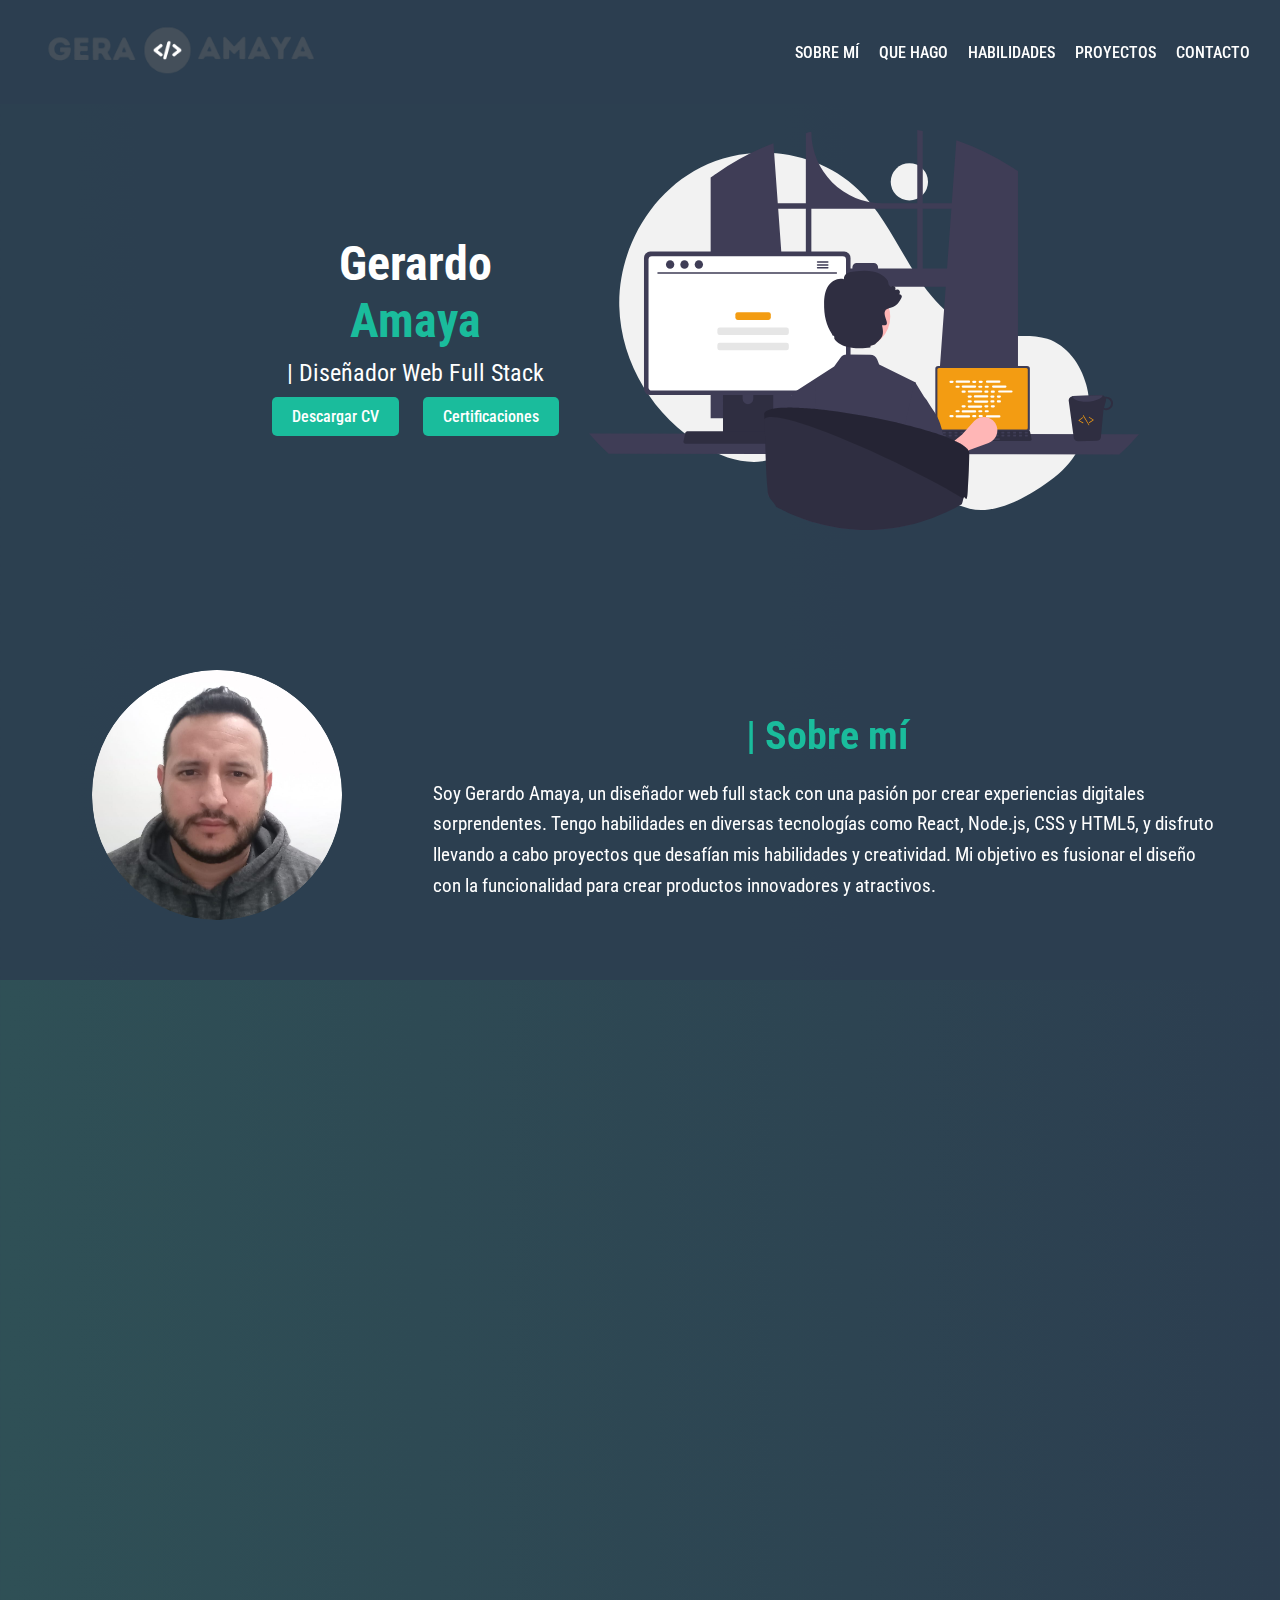
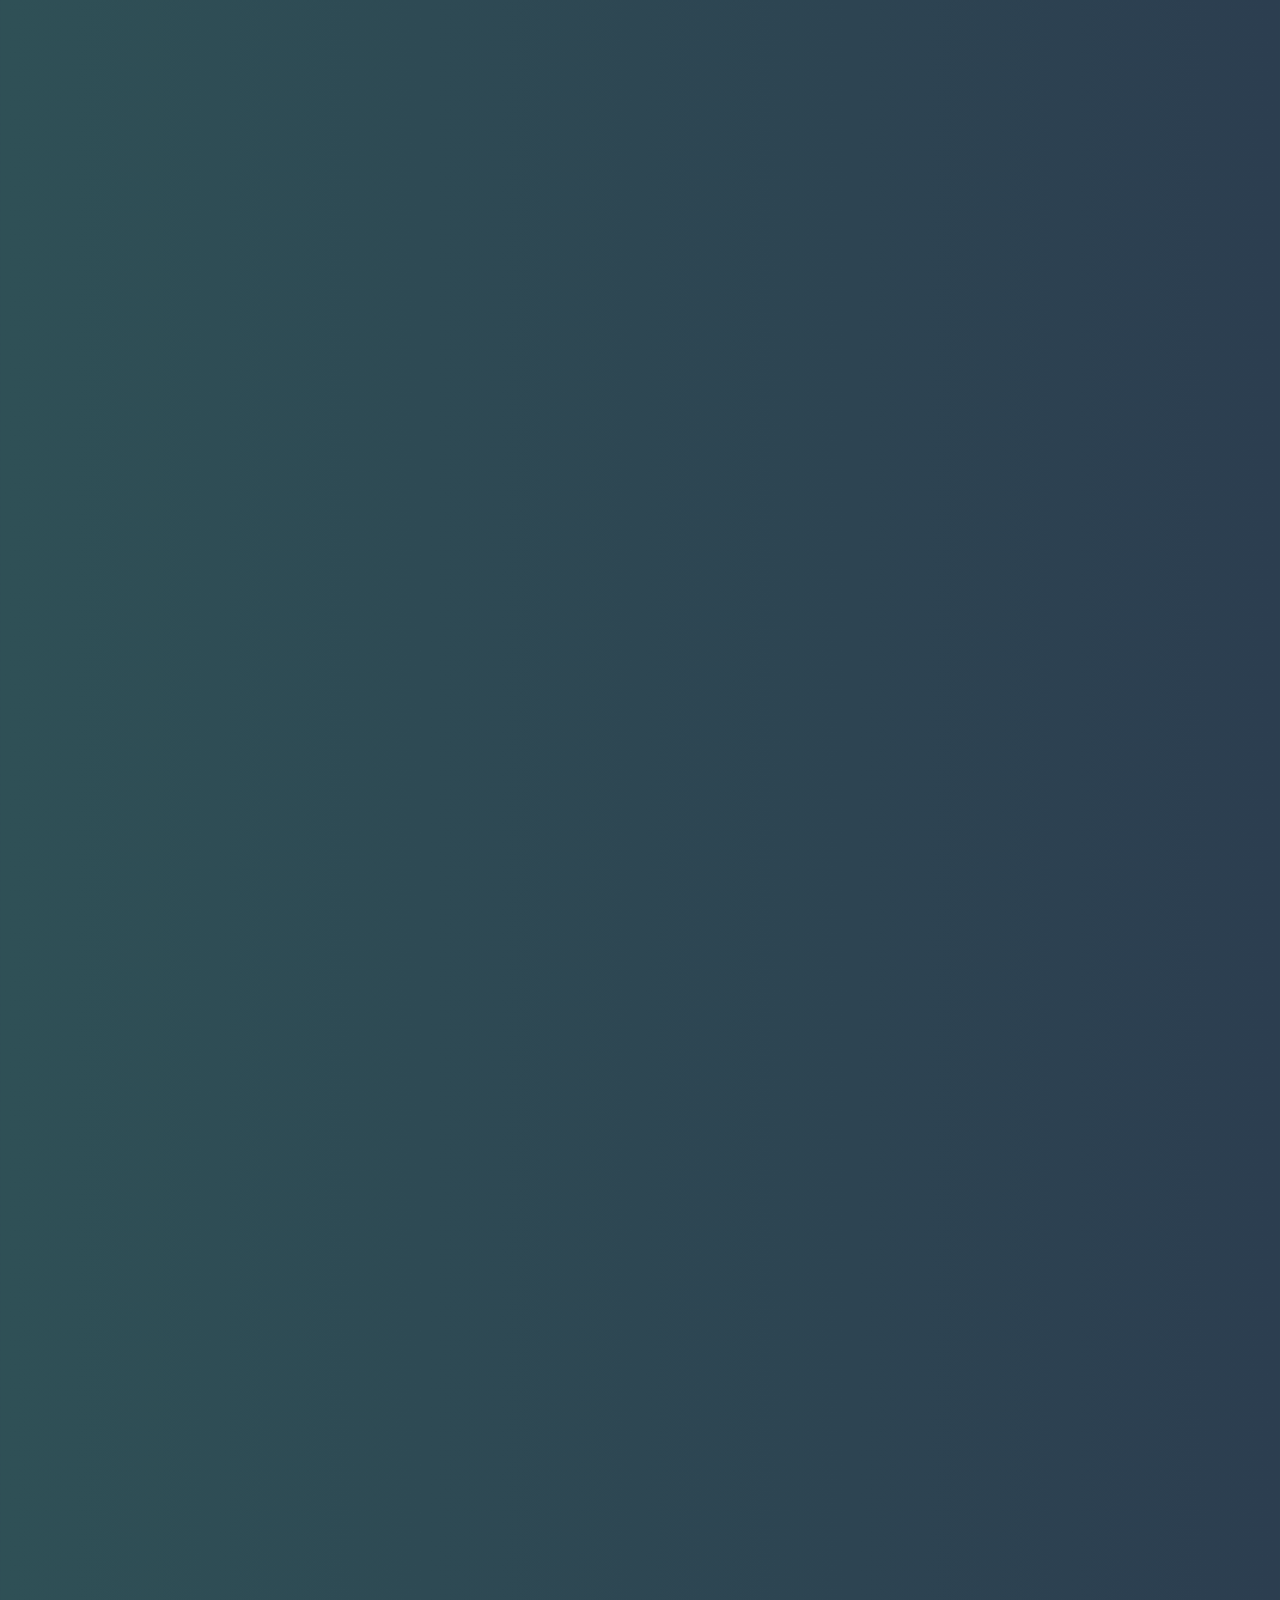
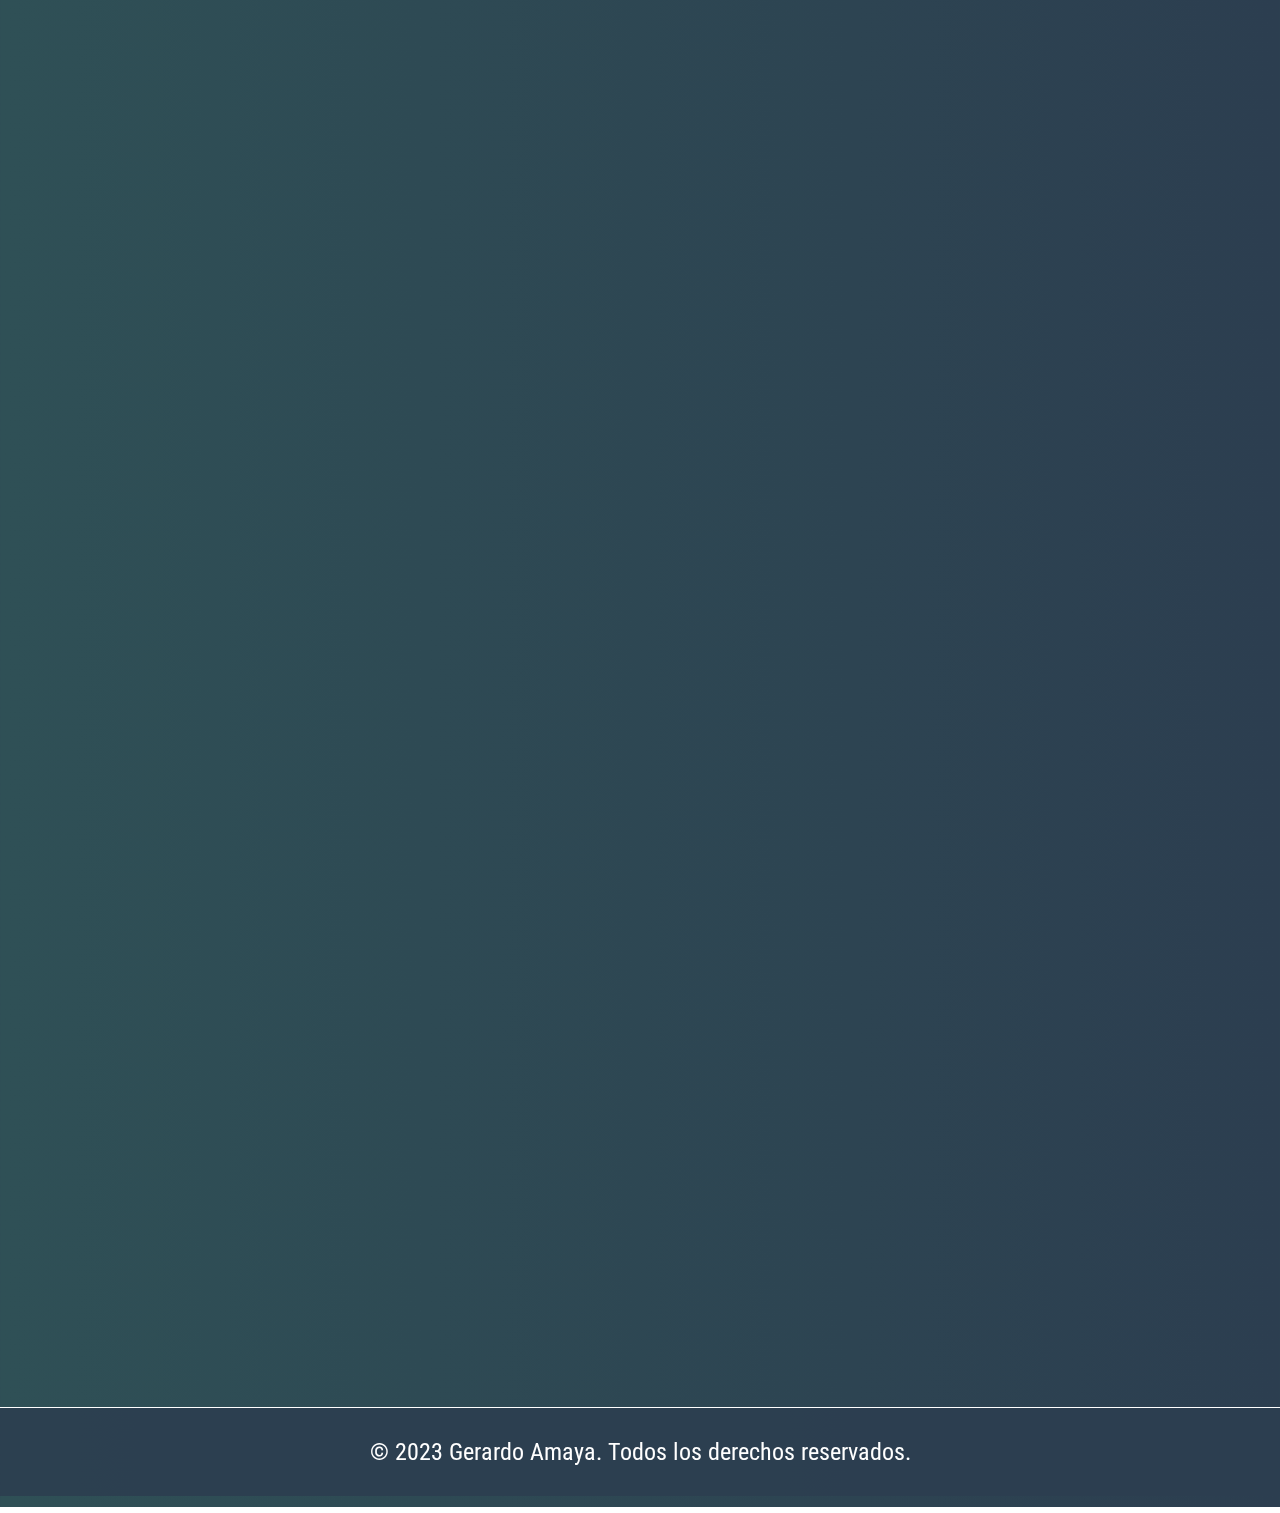
<file: index.html>
<!DOCTYPE html>
<html lang="es">
<head>
    <meta charset="UTF-8">
    <meta name="viewport" content="width=device-width, initial-scale=1.0">
    <title>Dev - Gerardo Amaya - Portfolio</title>
    <!-- Incluir Bootstrap Icons -->
<link href="https://cdn.jsdelivr.net/npm/bootstrap-icons/font/bootstrap-icons.css" rel="stylesheet">
<!-- Enlace a los stylos-->
<link rel="stylesheet" href="styles.css">
 <!-- Enlace al favicon -->
 <link rel="icon" href="img/code.svg" type="image/x-icon">
 <!-- Animacion Scroll -->
 <link href="https://cdn.jsdelivr.net/npm/aos@2.3.1/dist/aos.css" rel="stylesheet">

</head>
<body>
    <!-- Navegación -->
    <nav>
        <div class="nav-container">
            <div class="logo">
                <a href="#"><img src="img/LogoNav3.png" alt="logo" style="width: 300px;"></a>
            </div>
            <ul class="nav-links">
                <li><a href="#about">SOBRE MÍ</a></li>
                <li><a href="#services">QUE HAGO</a></li>
                <li><a href="#skills">HABILIDADES</a></li>
                <li><a href="#projects">PROYECTOS</a></li>
                <li><a href="#contact">CONTACTO</a></li>
            </ul>
            <div class="menu-icon" id="menu-icon">
                <span class="menu-icon-bar"></span>
                <span class="menu-icon-bar"></span>
                <span class="menu-icon-bar"></span>
            </div>
        </div>
    </nav>

    <!-- Secciones -->
    <header class="hero">
        <div class="hero-content">
            <div class="hero-text">
                <h1 class="h1-name">Gerardo</h1>
                <h1 class="h1-name2">Amaya</h1>
                <p>| Diseñador Web Full Stack</p>
                <div class="hero-buttons">
                    <a href="util/Resume_Gerardo Amaya_FullStack_Developer.docx" class="btn" download>Descargar CV</a>
                    <a href="certificados.html" class="btn">Certificaciones</a>
                </div>
            </div>
            <div class="hero-image">
                <img src="img/cabecera.svg" alt="Ilustración" style="width: 550px;">
            </div>
        </div>
    </header>
    
    

    <!-- ABOUT -->
    <section id="about" data-aos="fade-up">
        <div class="about-container">
            <div class="about-image">
                <img src="img/redonda.png" alt="Gerardo Amaya">
            </div>
            <div class="about-text">
                <h2>| Sobre mí</h2>
                <p>
                    Soy Gerardo Amaya, un diseñador web full stack con una pasión por crear experiencias digitales sorprendentes. 
                    Tengo habilidades en diversas tecnologías como React, Node.js, CSS y HTML5, y disfruto llevando a cabo proyectos que 
                    desafían mis habilidades y creatividad. Mi objetivo es fusionar el diseño con la funcionalidad para crear productos 
                    innovadores y atractivos.
                </p>
            </div>
        </div>
    </section>

<!--SERVICIOS -->

<section id="services" data-aos="fade-up">
    <div class="container">
        <h2>| Que puedo hacer</h2>
        <p class="section-description">Como desarrollador full stack, diseño y construyo aplicaciones web completas, desde el front-end hasta el back-end, asegurando una experiencia de usuario fluida y funcional. Mi enfoque combina diseño intuitivo con implementaciones robustas para crear soluciones eficientes y efectivas.</p>
        <div class="services-grid">
            <div class="service-card" data-aos="fade-up">
                <div class="service-content">
                    <img src="img/laptop.png" alt="Servicio 1" class="service-icon">
                    <div class="service-text">
                        <h3>Desarrollo Web</h3>
                        <p>Creo sitios web responsivos y aplicaciones web utilizando las últimas tecnologías.</p>
                    </div>
                </div>
            </div>

            <div class="service-card" data-aos="fade-up">
                <div class="service-content">
                    <img src="img/front.png" alt="Servicio 2" class="service-icon">
                    <div class="service-text">
                        <h3>Front End</h3>
                        <p>Como desarrollador front-end, diseño y optimizo la apariencia y usabilidad de sitios web y aplicaciones, asegurándome de que sean atractivos, fáciles de usar y funcionen bien en todos los dispositivos.</p>
                    </div>
                </div>
            </div>

            <div class="service-card" data-aos="fade-up">
                <div class="service-content">
                    <img src="img/server.png" alt="Servicio 4" class="service-icon">
                    <div class="service-text">
                        <h3>Back End</h3>
                        <p>Como desarrollador back-end, me encargo de que la "magia" detrás de un sitio web o aplicación funcione correctamente. Gestiono la lógica, bases de datos y servidores para asegurar que todo opere de manera eficiente y segura, proporcionando una experiencia fluida y confiable para los usuarios.</p>
                    </div>
                </div>
            </div>

            <div class="service-card" data-aos="fade-up">
                <div class="service-content">
                    <img src="img/seo.png" alt="Servicio 3" class="service-icon">
                    <div class="service-text">
                        <h3>SEO</h3>
                        <p>Optimización de motores de búsqueda para mejorar la visibilidad y el ranking de tu sitio web.</p>
                    </div>
                </div>
            </div>
        </div>
    </div>
</section>

    

<!-- HABILIDADES -->
<section id="skills" data-aos="fade-up">
    <div class="skills-container">
        <h2>| Habilidades</h2>
        <div class="skills-grid">
            <div class="skill-card" data-aos="fade-up">
                <h3><img src="img/stack-icons/javascript.svg" alt="JavaScript Icon" class="icon-svg" style="width: 25px;"> JavaScript</h3>
                <div class="skill-bar">
                    <div class="skill-level" style="width: 80%;"></div>
                </div>
            </div>
            <div class="skill-card" data-aos="fade-up">
                <h3><img src="img/stack-icons/react.svg" alt="React Icon" class="icon-svg" style="width: 25px;"> React</h3>
                <div class="skill-bar">
                    <div class="skill-level" style="width: 90%;"></div>
                </div>
            </div>
            <div class="skill-card" data-aos="fade-up">
                <h3><img src="img/stack-icons/node.svg" alt="Node.js Icon" class="icon-svg" style="width: 25px;"> Node.js</h3>
                <div class="skill-bar">
                    <div class="skill-level" style="width: 75%;"></div>
                </div>
            </div>
            <div class="skill-card" data-aos="fade-up">
                <h3><img src="img/stack-icons/bootstrap.svg" alt="Bootstrap Icon" class="icon-svg" style="width: 25px;"> Bootstrap</h3>
                <div class="skill-bar">
                    <div class="skill-level" style="width: 75%;"></div>
                </div>
            </div>
            <div class="skill-card" data-aos="fade-up">
                <h3><img src="img/stack-icons/tailwind.svg" alt="Tailwind CSS Icon" class="icon-svg" style="width: 25px;"> Tailwind CSS</h3>
                <div class="skill-bar">
                    <div class="skill-level" style="width: 55%;"></div>
                </div>
            </div>
            <div class="skill-card" data-aos="fade-up">
                <h3><img src="img/stack-icons/css.svg" alt="CSS Icon" class="icon-svg" style="width: 25px;"> CSS</h3>
                <div class="skill-bar">
                    <div class="skill-level" style="width: 75%;"></div>
                </div>
            </div>
            <div class="skill-card" data-aos="fade-up">
                <h3><img src="img/stack-icons/postgresql.svg" alt="Postgres Icon" class="icon-svg" style="width: 25px;"> PostgreSQL</h3>
                <div class="skill-bar">
                    <div class="skill-level" style="width: 75%;"></div>
                </div>
            </div>
            <div class="skill-card" data-aos="fade-up">
                <h3><img src="img/stack-icons/wordpress.svg" alt="WordPress Icon" class="icon-svg" style="width: 25px;"> WordPress</h3>
                <div class="skill-bar">
                    <div class="skill-level" style="width: 75%;"></div>
                </div>
            </div>
            <div class="skill-card" data-aos="fade-up">
                <h3><img src="img/stack-icons/github.svg" alt="GitHub Icon" class="icon-svg" style="width: 25px;"> GitHub</h3>
                <div class="skill-bar">
                    <div class="skill-level" style="width: 75%;"></div>
                </div>
            </div>
        </div>
    </div>
</section>

<!-- PROYECTOS -->
<section id="projects" data-aos="fade-up">
    <div class="projects-container">
        <h2>| Proyectos</h2>
        <div class="projects-grid">
            <div class="project-card" data-aos="fade-up">
                <img src="img/proyectos/rickandmorty.png" alt="Proyecto 1">
                <h3>Rick and Morty</h3>
                <p>Proyecto académico donde el usuario puede loguearse, buscar y filtrar más de 750 personajes de la serie Rick y Morty, guardar sus favoritos y eliminarlos si lo desea.</p>
                <div class="tech-stack">
                    <img src="img/stack-icons/react.svg" alt="React" class="icon-svg">
                    <img src="img/stack-icons/node.svg" alt="Node.js" class="icon-svg">
                    <img src="img/stack-icons/css.svg" alt="CSS" class="icon-svg">
                    <img src="img/stack-icons/html.svg" alt="HTML 5" class="icon-svg">
                    <img src="img/stack-icons/postgresql.svg" alt="Postgres" class="icon-svg">
                </div>
                
                <a href="https://www.youtube.com/watch?si=9wVD8ghGeVdBjlMx&v=j64vwnmk3Xg&feature=youtu.be" class="project-link">Ver proyecto</a>
            </div>

            <div class="project-card" data-aos="fade-up">
                <img src="img/proyectos/dogs.png" alt="Proyecto 2">
                <h3>PI-DOGS</h3>
                <p>Proyecto académico individual, completamente responsivo, funciona como un libro de razas de perros, donde el usuario puede buscar y filtrar en más de 150 razas de perros, puede crear sus propias razas y eliminarlas si lo desea. Además, puede buscar perros, filtrarlos y ordenarlos alfabéticamente o por temperamentos.</p>
                <div class="tech-stack">
                    <img src="img/stack-icons/react.svg" alt="React" class="icon-svg">
                    <img src="img/stack-icons/node.svg" alt="Node.js" class="icon-svg">
                    <img src="img/stack-icons/css.svg" alt="CSS" class="icon-svg">
                    <img src="img/stack-icons/html.svg" alt="HTML 5" class="icon-svg">
                    <img src="img/stack-icons/postgresql.svg" alt="Postgres" class="icon-svg">
                </div>
                
                
                <a href="https://www.youtube.com/watch?v=6jMQjjqrFQA&t=54s" class="project-link" target="_blank" >Ver proyecto</a>
            </div>

            <div class="project-card" data-aos="fade-up">
                <img src="img/proyectos/innovatech.png" alt="Proyecto 3">
                <h3>INNOVA TECH</h3>
                <p>Innova Tech es una innovadora plataforma de comercio electrónico especializada en la venta de artículos informáticos de última generación. Con un enfoque en la experiencia del usuario y la eficiencia operativa, nuestro equipo ha desarrollado una robusta aplicación utilizando tecnologías punteras como React, Vite, Node.js, Express.js, y PostgreSQL. Una de las características destacadas de Innova Tech es su sistema de revisión de productos, que permite a los clientes compartir sus experiencias y opiniones sobre los productos adquiridos, contribuyendo así a una comunidad inform ada y colaborativa. Además, hemos desarrollado un completo panel de administración para los usuarios con roles de administrador, que ofrece herramientas intuitivas para la gestión de inventario, administración de usuarios, seguimiento de ventas y análisis de datos en tiempo real. En resumen, Innova Tech no solo ofrece una amplia selección de productos informáticos de alta calidad, sino que también proporciona una experiencia de compra y gestión sin igual tanto para los clientes como para los administradores.</p>
                <div class="tech-stack">
                    <img src="img/stack-icons/react.svg" alt="React" class="icon-svg">
                    <img src="img/stack-icons/node.svg" alt="Node.js" class="icon-svg">
                    <img src="img/stack-icons/css.svg" alt="CSS" class="icon-svg">
                    <img src="img/stack-icons/html.svg" alt="HTML 5" class="icon-svg">
                    <img src="img/stack-icons/postgresql.svg" alt="Postgres" class="icon-svg">
                </div>
              
                <a href="https://www.youtube.com/watch?v=B7VYzNjw6V4" class="project-link" target="_blank" >Ver proyecto</a>
            </div>


            <div class="project-card" data-aos="fade-up">
                <img src="img/proyectos/casa del lago.png" alt="Proyecto 2">
                <h3>Cabañas - Casa del Lago</h3>
                <p> Desarrollado con HTML, CSS y JavaScript, ofrece un diseño funcional y amigable, con un botón de contacto directo a través de WhatsApp.

                    La página cuenta con secciones bien organizadas: <br>
                    
                    Inicio: Presenta una introducción a la cabaña y sus principales características. 
                    Nosotros y Servicios: Brindan detalles sobre las instalaciones, comodidades y equipamiento disponible. 
                    Galería y Zona Turística: Incluyen imágenes de la cabaña, su entorno y actividades destacadas de la región. 
                    Reservas y Contacto: Facilitan la consulta de disponibilidad y proporcionan enlaces para contactar de manera rápida y directa. 
                    El sitio ofrece una experiencia informativa, permitiendo a los visitantes conocer la cabaña y planificar su estadía de manera sencilla.
                </p>
                <div class="tech-stack">
                    <img src="img/stack-icons/css.svg" alt="CSS" class="icon-svg">
                    <img src="img/stack-icons/html.svg" alt="HTML 5" class="icon-svg">
                    <img src="img/stack-icons/javascript.svg" alt="JavaScript" class="icon-svg">
                </div>
                
                <a href="https://casadellago.com.ar" target="_blank" class="project-link">Ver proyecto</a>
            </div>





            <div class="project-card" data-aos="fade-up">
                <img src="img/AD.png" alt="Proyecto 2">
                <h3>AD | Alisado Profesional</h3>
                <p>AD | Alisado Profesional es una aplicación PWA diseñada para optimizar la gestión de turnos y la interacción entre el administrador y los clientes de un servicio de estética especializado en alisados. La app cuenta con una experiencia intuitiva y funcionalidades que cubren las necesidades de ambas partes, todo desarrollado con tecnología moderna y eficiente.
                Es una solución integral que no solo mejora la eficiencia operativa del negocio, sino que también enriquece la experiencia del cliente, posicionándose como una herramienta indispensable para servicios de estética profesionales.
                </p>
                <div class="tech-stack">
                    <img src="img/stack-icons/react.svg" alt="React" class="icon-svg">
                    <img src="img/stack-icons/css.svg" alt="CSS" class="icon-svg">
                    <img src="img/stack-icons/html.svg" alt="HTML 5" class="icon-svg">
                    <img src="img/stack-icons/firebase.svg" alt="Firebase" class="icon-svg">
                </div>
                
                <a href="https://youtube.com/shorts/GQEdFSc_yVo?feature=share" target="_blank" class="project-link">Ver proyecto</a>
            </div>

        </div>

       



    </div>
</section>
  <!-- CONTACTO --> 
<section id="contact" data-aos="fade-up">
    <div class="container">
        <h2>| Contacto</h2>
        <div class="contact-form">
            <form action="#" method="POST">
                <div class="form-group">
                    <label for="name">Nombre</label>
                    <input type="text" id="name" name="name" required>
                </div>
                <div class="form-group">
                    <label for="email">Correo Electrónico</label>
                    <input type="email" id="email" name="email" required>
                </div>
                <div class="form-group">
                    <label for="message">Mensaje</label>
                    <textarea id="message" name="message" rows="6" required></textarea>
                </div>
                <button type="submit">Enviar</button>
            </form>
            <div class="contact-info">
                <h2>¿Tenés una idea?..</h2>
                <h2>¡La hagamos realidad!</h2>
                <ul class="social-icons">
                    <li><a href="https://github.com/GeraAmaya" target="_blank"><img src="img/github.svg" alt="GitHub" style="width: 50px;"></a></li>
                    <li><a href="https://www.instagram.com/geraamaya_dev/" target="_blank"><img src="img/instagram.svg" alt="Instagram" style="width: 50px;"></a></li>
                    <li><a href="https://www.linkedin.com/in/gerardo-amaya" target="_blank"><img src="img/linkedin.svg" alt="LinkedIn" style="width: 50px;"></a></li>
                    <li><a href="https://wa.me/3514597155?text=Hola,%20quiero%20más%20información%20sobre%20tus%20servicios" target="_blank"><img src="img/stack-icons/whatsapp.svg" alt="whatsapp" style="width: 50px;"></a></li>
                </ul>
            </div>
        </div>
    </div>
</section>

<!-- FOOTER --> 
<footer>
    <div class="footer-container">
        <p>&copy; 2023 Gerardo Amaya. Todos los derechos reservados.</p>
    </div>
</footer>

<!-- Botón flotante para ir arriba -->
<button id="scrollToTopBtn" title="Ir arriba" style="display: none;">
    <i class="bi bi-arrow-up"></i>
</button>


<!-- SCRIPTS --> 

    <script src="script.js"></script>
    <script src="https://cdn.jsdelivr.net/npm/aos@2.3.1/dist/aos.js"></script>
<script>
    AOS.init({
        duration: 1000, // Duración de la animación en milisegundos
        /*once: true // Animar sólo una vez*/
    });
</script>

</body>
</html>
</file>
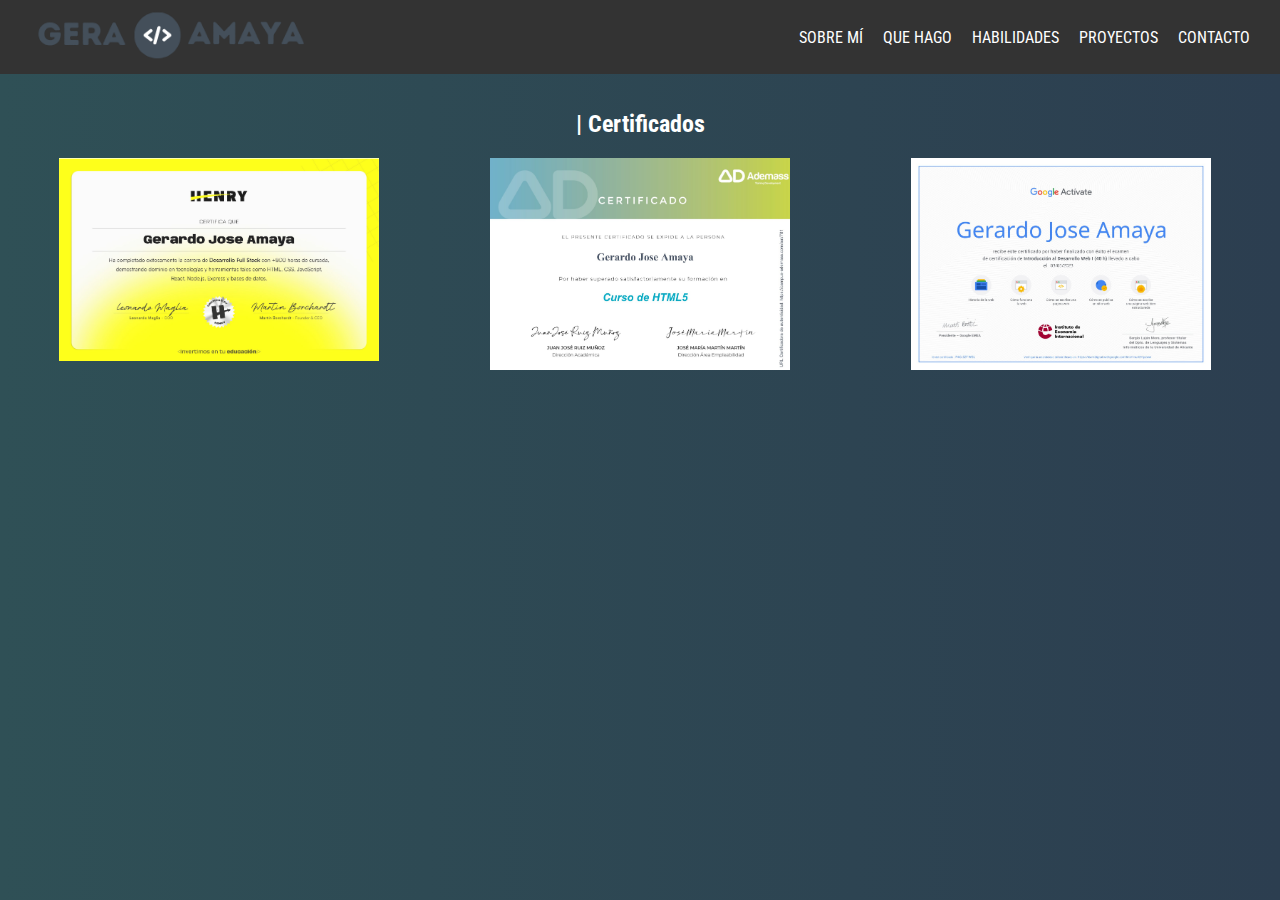
<file: certificados.html>
<!DOCTYPE html>
<html lang="es">
<head>
    <meta charset="UTF-8">
    <meta name="viewport" content="width=device-width, initial-scale=1.0">
    <title>Certificados - Gerardo Amaya</title>
    <link rel="stylesheet" href="styles.cert.css">
</head>
<body>
    <nav>
        <div class="nav-container">
            <div class="logo">
                <a href="index.html"><img src="img/LogoNav3.png" alt="logo" style="width: 300px;"></a>
            </div>
            <ul class="nav-links">
                <li><a href="#about">SOBRE MÍ</a></li>
                <li><a href="#services">QUE HAGO</a></li>
                <li><a href="#skills">HABILIDADES</a></li>
                <li><a href="#projects">PROYECTOS</a></li>
                <li><a href="#contact">CONTACTO</a></li>
            </ul>
            <div class="menu-icon" id="menu-icon">
                <span class="menu-icon-bar"></span>
                <span class="menu-icon-bar"></span>
                <span class="menu-icon-bar"></span>
            </div>
        </div>
    </nav>

    <section id="certificates">
        <div class="container">
            <h2 class="h2">| Certificados</h2>
            <div class="gallery">
                <div class="gallery-item">
                    <img src="img/certificados/full stack 2.png" alt="Full Stack" style="width: 320px;">
                </div>
                <div class="gallery-item">
                    <img src="img/certificados/html5.jpg" alt="html 5" style="width: 300px;">
                </div>
                <div class="gallery-item">
                    <img src="img/certificados/Introduccion HTML Y CSS.jpg" alt="html y css" style="width: 300px;">
                </div>
                <!-- Agregar más certificados según sea necesario -->
            </div>
        </div>
        
        
        
        <!-- Botón flotante para ir arriba -->
        <button id="scrollToTopBtn" title="Go to top">
            <i class="bi bi-arrow-up"></i>
        </button>


        <!-- Modal -->
        <div id="modal" class="modal">
            <span class="close">&times;</span>
            <img class="modal-content" id="modal-img">
            <div id="caption"></div>
        </div>
    </section>

    <script src="script.js"></script>
</body>
</html>
</file>
<file: styles.css>
@import url('https://fonts.googleapis.com/css2?family=Poppins:ital,wght@0,100;0,200;0,300;0,400;0,500;0,600;0,700;0,800;0,900;1,100;1,200;1,300;1,400;1,500;1,600;1,700;1,800;1,900&display=swap');
@import url('https://fonts.googleapis.com/css2?family=Roboto+Condensed:ital,wght@0,100..900;1,100..900&display=swap');

/* Estilos generales */
body {
    background: #2C3E50;  
    background: -webkit-linear-gradient(to right, #000000, #304860);  
    background: linear-gradient(to right, #2f5056, #2C3E50);   
    font-family: "Roboto Condensed", sans-serif;
    color: #ffffff;
    margin: 0;
    padding: 0;
}

/* Navegación */
nav {
    background: rgba(44, 62, 80, 0.9);
    position: fixed; /* Fijar la navegación */
    width: 100%;
    z-index: 1000;
    transition: background 0.3s; /* Transición suave para el fondo */
}

.nav-container {
    display: flex;
    justify-content: space-between;
    align-items: center;
    padding: 15px 30px;
}

.logo img {
    width: 200px; /* Ajustar el tamaño del logo */
}

.nav-links {
    list-style: none;
    display: flex;
    gap: 20px;
}

.nav-links li a {
    color: #ffffff;
    text-decoration: none;
    font-weight: 500;
    transition: color 0.3s;
}

.nav-links li a:hover {
    color: #1abc9c;
}

/* Estilos del menú hamburguesa */
.menu-icon {
    display: none; /* Ocultar por defecto */
    flex-direction: column;
    cursor: pointer;
}

.menu-icon-bar {
    height: 3px;
    width: 25px;
    background-color: #ffffff;
    margin: 3px 0;
    transition: all 0.3s ease;
}

/* Estilos para el menú hamburguesa en dispositivos móviles */
@media (max-width: 768px) {
    .nav-links {
        display: none; /* Ocultar enlaces por defecto */
        flex-direction: column; /* Cambiar a columna */
        position: absolute; /* Posicionar absolutamente */
        top: 60px; /* Justo debajo de la navegación */
      width: 90%;
      border-radius: 30px;
        background: rgba(3, 3, 3, 0.623);
        padding: 20px 10px;
right: 10px;
        
      
        z-index: 999; /* Asegurarse de que esté por encima */
    }

    .nav-links.active {
        display: flex; /* Mostrar enlaces cuando el menú está activo */
    }

    .menu-icon {
        display: flex; /* Mostrar menú hamburguesa en móviles */
    }

    .logo  {
        flex-direction: row;
        width: 100px; /* Ajustar el tamaño del logo */
    }
}



/* Estilos para el encabezado (hero) */
.hero {
    padding: 80px 20px; /* Espacio superior para evitar superposición con la navegación */
    display: flex;
    flex-direction: column; /* Cambiar a columna en pantallas pequeñas */
    align-items: center;
    text-align: center;
    background: rgba(44, 62, 80, 0.9); /* Fondo semitransparente */
}

.hero-content {
    padding-top: 50px;
    max-width: 1200px; /* Limitar el ancho del contenido */
    display: flex; /* Usar flexbox para organizar en columnas */
    justify-content: space-between; /* Espacio entre columnas */
    align-items: center; /* Centrar verticalmente */
    flex-wrap: wrap; /* Permitir que se envuelvan en pantallas pequeñas */
}

.hero-text {
    flex: 1; /* Tomar espacio disponible */
    min-width: 300px; /* Ancho mínimo para la columna de texto */
    margin-right: 20px; /* Espacio entre texto e imagen */
}

.h1-name, .h1-name2 {
    font-size: 3rem; /* Tamaño de fuente grande para el nombre */
    margin: 0; /* Sin margen */
}

.h1-name2 {
    color: #1abc9c; /* Color diferente para el segundo nombre */
}

p {
    font-size: 1.5rem; /* Tamaño de fuente para la descripción */
    margin: 10px 0; /* Margen vertical */
}

.hero-buttons {
    margin-top: 20px; /* Espacio superior para los botones */
}

.btn {
    background: #1abc9c; /* Color de fondo del botón */
    color: #ffffff; /* Color del texto del botón */
    padding: 10px 20px; /* Espaciado interno */
    border: none; /* Sin borde */
    border-radius: 5px; /* Bordes redondeados */
    text-decoration: none; /* Sin subrayado */
    font-weight: 500; /* Peso de fuente */
    transition: background 0.3s; /* Transición suave para el fondo */
    margin: 0 10px; /* Espacio entre botones */
}

.btn:hover {
    background: #16a085; /* Color de fondo al pasar el mouse */
}

/* Estilos para la imagen */
.hero-image {
    flex: 1; /* Tomar espacio disponible */
    min-width: 300px; /* Ancho mínimo para la columna de imagen */
    display: flex; /* Usar flexbox para centrar la imagen */
    justify-content: center; /* Centrar horizontalmente */
}

.hero-image img {
    width: 100%; /* Hacer la imagen responsiva */
    max-width: 550px; /* Tamaño máximo de la imagen */
    height: auto; /* Mantener la proporción de la imagen */
}

/* Responsividad */
@media (max-width: 768px) {
    .hero-content {
        flex-direction: column; /* Cambiar a columna en pantallas pequeñas */
        align-items: center; /* Centrar contenido */
    }

    .hero-text {
        margin-right: 0; /* Sin margen en pantallas pequeñas */
        text-align: center; /* Centrar texto */
    }

    .hero-image {
        display: none; /* Ocultar la imagen en pantallas pequeñas */
    }

    .hero-image img {
        display: none; /* Asegurarse de que la imagen no se muestre */
    }
}


/* Estilos para la sección "Sobre Mí" */
#about {
    padding: 60px 20px; /* Espaciado superior e inferior */
    background: rgba(44, 62, 80, 0.9); /* Fondo semitransparente */
}

.about-container {
    max-width: 1200px; /* Limitar el ancho del contenedor */
    display: flex; /* Usar flexbox para organizar en columnas */
    justify-content: space-between; /* Espacio entre columnas */
    align-items: center; /* Centrar verticalmente */
    flex-wrap: wrap; /* Permitir que se envuelvan en pantallas pequeñas */
}

.about-image {
    flex: 1; /* Tomar espacio disponible */
    min-width: 300px; /* Ancho mínimo para la columna de imagen */
    display: flex; /* Usar flexbox para centrar la imagen */
    justify-content: center; /* Centrar horizontalmente */
}

.about-image img {
    width: 100%; /* Hacer la imagen responsiva */
    max-width: 250px; /* Tamaño máximo de la imagen */
    height: auto; /* Mantener la proporción de la imagen */
    border-radius: 50%; /* Hacer la imagen redonda */
}

.about-text {
    flex: 2; /* Tomar más espacio que la imagen */
    min-width: 300px; /* Ancho mínimo para la columna de texto */
    margin-left: 20px; /* Espacio entre texto e imagen */
}

.about-text h2 {
    font-size: 2.5rem; /* Tamaño de fuente para el título */
    margin-bottom: 20px; /* Margen inferior */
    color: #1abc9c; /* Color del título */
}

.about-text p {
    font-size: 1.2rem; /* Tamaño de fuente para el párrafo */
    line-height: 1.6; /* Espaciado entre líneas */
    color: #ffffff; /* Color del texto */
}

/* Responsividad */
@media (max-width: 768px) {
    .about-container {
        flex-direction: column; /* Cambiar a columna en pantallas pequeñas */
        align-items: center; /* Centrar contenido */
    }

    .about-image {
        margin-bottom: 20px; /* Espacio inferior para la imagen en pantallas pequeñas */
        margin-left: 0; /* Sin margen en pantallas pequeñas */
    }

    .about-text {
        margin-left: 0; /* Sin margen en pantallas pequeñas */
        text-align: center; /* Centrar texto */
    }
}


/* Estilos para la sección "Servicios" */
#services {
    padding: 60px 20px; /* Espaciado superior e inferior */
    background: rgba(44, 62, 80, 0.9); /* Fondo semitransparente */
}

.container {
    max-width: 1200px; /* Limitar el ancho del contenedor */
    margin: 0 auto; /* Centrar el contenedor */
}

h2 {
    font-size: 2.5rem; /* Tamaño de fuente para el título */
    margin-bottom: 20px; /* Margen inferior */
    text-align: center; /* Centrar el título */
    color: #1abc9c; /* Color del título */
}

.section-description {
    text-align: center; /* Centrar la descripción */
    font-size: 1.2rem; /* Tamaño de fuente para la descripción */
    margin-bottom: 40px; /* Margen inferior */
    color: #ffffff; /* Color del texto */
}

/* Estilos para la cuadrícula de servicios */
.services-grid {
    display: grid; /* Usar grid para organizar las tarjetas */
    grid-template-columns: repeat(auto-fill, minmax(250px, 1fr)); /* Columnas responsivas */
    gap: 20px; /* Espacio entre tarjetas */
}

.service-card {
    background: rgba(255, 255, 255, 0.1); /* Fondo semitransparente para las tarjetas */
    border-radius: 10px; /* Bordes redondeados */
    padding: 20px; /* Espaciado interno */
    transition: transform 0.3s; /* Transición suave para el efecto hover */
    opacity: 0; /* Ocultar inicialmente */
    transform: translateY(20px); /* Mover hacia abajo */
}

.service-card:hover {
    transform: translateY(-5px); /* Efecto de elevación al pasar el mouse */
}

.service-content {
    display: flex; /* Usar flexbox para organizar el contenido de la tarjeta */
    align-items: center; /* Centrar verticalmente */
}

.service-icon {
    width: 50px; /* Tamaño del ícono */
    margin-right: 15px; /* Espacio entre el ícono y el texto */
}

.service-text h3 {
    font-size: 1.5rem; /* Tamaño de fuente para el título del servicio */
    margin: 0; /* Sin margen */
    color: #1abc9c; /* Color del título del servicio */
}

.service-text p {
    font-size: 1rem; /* Tamaño de fuente para la descripción del servicio */
    color: #ffffff; /* Color del texto */
}

/* Responsividad */
@media (max-width: 768px) {
    .services-grid {
        grid-template-columns: 1fr; /* Una columna en pantallas pequeñas */
    }

    .service-card {
        margin-bottom: 20px; /* Espacio inferior para las tarjetas en pantallas pequeñas */
    }
}

/* Efecto de entrada */
[data-aos].aos-animate {
    opacity: 1; /* Mostrar cuando se anima */
    transform: translateY(0); /* Volver a la posición original */
}


/* Estilos para la sección "Habilidades" */
#skills {
    padding: 60px 20px; /* Espaciado superior e inferior */
    background: rgba(44, 62, 80, 0.9); /* Fondo semitransparente */
}

.skills-container {
    max-width: 1200px; /* Limitar el ancho del contenedor */
    margin: 0 auto; /* Centrar el contenedor */
    text-align: center; /* Centrar el texto */
}

h2 {
    font-size: 2.5rem; /* Tamaño de fuente para el título */
    margin-bottom: 20px; /* Margen inferior */
    color: #1abc9c; /* Color del título */
}

.skills-grid {
    display: grid; /* Usar grid para organizar las tarjetas */
    grid-template-columns: repeat(auto-fill, minmax(250px, 1fr)); /* Columnas responsivas */
    gap: 20px; /* Espacio entre tarjetas */
}

/* Estilos para las tarjetas de habilidades */
.skill-card {
    background: rgba(255, 255, 255, 0.1); /* Fondo semitransparente para las tarjetas */
    border-radius: 10px; /* Bordes redondeados */
    padding: 20px; /* Espaciado interno */
    transition: transform 0.3s; /* Transición suave para el efecto hover */
    opacity: 0; /* Ocultar inicialmente */
    transform: translateY(20px); /* Mover hacia abajo */
}

.skill-card:hover {
    transform: translateY(-5px); /* Efecto de elevación al pasar el mouse */
}

.skill-card h3 {
    font-size: 1.5rem; /* Tamaño de fuente para el título de la habilidad */
    margin: 0; /* Sin margen */
    color: #1abc9c; /* Color del título de la habilidad */
    display: flex; /* Usar flexbox para alinear el ícono y el texto */
    align-items: center; /* Centrar verticalmente */
}

.icon-svg {
    margin-right: 10px; /* Espacio entre el ícono y el texto */
}

.skill-bar {
    background: rgba(255, 255, 255, 0.2); /* Fondo de la barra de habilidades */
    border-radius: 5px; /* Bordes redondeados */
    height: 10px; /* Altura de la barra */
    margin-top: 5px; /* Espacio superior */
}

.skill-level {
    background: #1abc9c; /* Color de la barra de habilidades */
    height: 100%; /* Altura completa */
    border-radius: 5px; /* Bordes redondeados */
}

/* Responsividad */
@media (max-width: 768px) {
    .skills-grid {
        grid-template-columns: 1fr; /* Una columna en pantallas pequeñas */
    }

    .skill-card {
        margin-bottom: 20px; /* Espacio inferior para las tarjetas en pantallas pequeñas */
    }

    h2 {
        font-size: 2rem; /* Tamaño de fuente más pequeño para el título en pantallas pequeñas */
    }

    .skills-container {
        padding: 40px 10px; /* Espaciado reducido en pantallas pequeñas */
    }
}

/* Efecto de entrada */
[data-aos].aos-animate {
    opacity: 1; /* Mostrar cuando se anima */
    transform: translateY(0); /* Volver a la posición original */
}

/*-------------------*/

/* Estilos para la sección "Proyectos" */
#projects {
    padding: 60px 20px; /* Espaciado superior e inferior */
    background: rgba(44, 62, 80, 0.9); /* Fondo semitransparente */
}

.projects-container {
    max-width: 1200px; /* Limitar el ancho del contenedor */
    margin: 0 auto; /* Centrar el contenedor */
    text-align: center; /* Centrar el texto */
}

h2 {
    font-size: 2.5rem; /* Tamaño de fuente para el título */
    margin-bottom: 20px; /* Margen inferior */
    color: #1abc9c; /* Color del título */
}

.projects-grid {
    display: grid; /* Usar grid para organizar las tarjetas */
    grid-template-columns: repeat(auto-fill, minmax(300px, 1fr)); /* Columnas responsivas */
    gap: 20px; /* Espacio entre tarjetas */
}

/* Estilos para las tarjetas de proyectos */
.project-card {
    background: rgba(255, 255, 255, 0.1); /* Fondo semitransparente para las tarjetas */
    border-radius: 10px; /* Bordes redondeados */
    padding: 20px; /* Espaciado interno */
    transition: transform 0.3s; /* Transición suave para el efecto hover */
    opacity: 0; /* Ocultar inicialmente */
    transform: translateY(20px); /* Mover hacia abajo */
}

.project-card:hover {
    transform: translateY(-5px); /* Efecto de elevación al pasar el mouse */
}

.project-card img {
    width: 100%; /* Hacer la imagen responsiva */
    border-radius: 10px; /* Bordes redondeados para la imagen */
}

.project-card h3 {
    font-size: 1.5rem; /* Tamaño de fuente para el título del proyecto */
    margin: 10px 0; /* Margen superior e inferior */
    color: #1abc9c; /* Color del título del proyecto */
}

.project-card p {
    font-size: 1rem; /* Tamaño de fuente para la descripción del proyecto */
    color: #ffffff; /* Color del texto */
    margin-bottom: 15px; /* Margen inferior */
}

.tech-stack {
    display: flex; /* Usar flexbox para alinear los íconos */
    justify-content: center; /* Centrar horizontalmente */
    margin-bottom: 15px; /* Margen inferior */
}

.icon-svg {
    width: 40px; /* Ajustar el tamaño de los íconos */
    height: 40px; /* Ajustar la altura de los íconos */
    margin: 0 5px; /* Espacio entre íconos */
}

.project-links {
    display: flex; /* Usar flexbox para alinear los enlaces */
    justify-content: center; /* Centrar horizontalmente */
    margin-bottom: 15px; /* Margen inferior */
}

.icon-link {
    margin: 0 10px; /* Espacio entre los enlaces */
}

.project-link {
    display: inline-block; /* Hacer que el enlace sea un bloque en línea */
    background: #1abc9c; /* Color de fondo del enlace */
    color: #ffffff; /* Color del texto del enlace */
    padding: 10px 20px; /* Espaciado interno */
    border-radius: 5px; /* Bordes redondeados */
    text-decoration: none; /* Sin subrayado */
    transition: background 0.3s; /* Transición suave para el fondo */
}

.project-link:hover {
    background: #16a085; /* Color de fondo al pasar el mouse */
}

/* Responsividad */
@media (max-width: 768px) {
    .projects-grid {
        grid-template-columns: 1fr; /* Una columna en pantallas pequeñas */
    }

    h2 {
        font-size: 2rem; /* Tamaño de fuente más pequeño para el título en pantallas pequeñas */
    }

    .projects-container {
        padding: 40px 10px; /* Espaciado reducido en pantallas pequeñas */
    }
}

/* Efecto de entrada */
[data-aos].aos-animate {
    opacity: 1; /* Mostrar la tarjeta cuando se activa la animación */
    transform: translateY(0); /* Restablecer la posición al entrar */
}



/*-------------*/

/* Estilos para la sección "Contacto" */
#contact {
    padding: 60px 20px; /* Espaciado superior e inferior */
    background: rgba(44, 62, 80, 0.9); /* Fondo semitransparente */
}

.container {
    max-width: 1200px; /* Limitar el ancho del contenedor */
    margin: 0 auto; /* Centrar el contenedor */
    text-align: center; /* Centrar el texto */
}

h2 {
    font-size: 3.5rem; /* Tamaño de fuente para el título */
    margin-bottom: 20px; /* Margen inferior */
    color: #1abc9c; /* Color del título */
}

.contact-form {
    display: flex; /* Usar flexbox para organizar el formulario y la información de contacto */
    flex-direction: row; /* Organizar en fila */
    justify-content: center; /* Centrar horizontalmente */
    align-items: flex-start; /* Alinear al inicio */
    margin-bottom: 40px; /* Margen inferior */
}

form {
    flex: 1; /* Tomar espacio disponible */
    margin-right: 20px; /* Espacio entre el formulario y la información de contacto */
    max-width: 400px; /* Ancho máximo del formulario */
}

.form-group {
    width: 100%; /* Ancho completo */
    margin-bottom: 15px; /* Margen inferior */
}

label {
    display: block; /* Hacer que la etiqueta ocupe todo el ancho */
    margin-bottom: 5px; /* Margen inferior */
    color: #ffffff; /* Color del texto */
}

input, textarea {
    width: 100%; /* Ancho completo */
    padding: 10px; /* Espaciado interno */
    border: none; /* Sin borde */
    border-radius: 5px; /* Bordes redondeados */
    background: rgba(255, 255, 255, 0.1); /* Fondo semitransparente */
    color: #ffffff; /* Color del texto */
    font-size: 1rem; /* Tamaño de fuente */
}

button {
    background: #1abc9c; /* Color de fondo del botón */
    color: #ffffff; /* Color del texto del botón */
    padding: 10px 20px; /* Espaciado interno */
    border: none; /* Sin borde */
    border-radius: 5px; /* Bordes redondeados */
    cursor: pointer; /* Cambiar el cursor al pasar el mouse */
    transition: background 0.3s; /* Transición suave para el fondo */
}

button:hover {
    background: #16a085; /* Color de fondo al pasar el mouse */
}

.contact-info {
    flex: 1; /* Tomar espacio disponible */
    margin-left: 20px; /* Espacio entre la información de contacto y el formulario */
    text-align: center; /* Centrar texto */
}

.contact-info h2 {
    font-size: 2.5rem; /* Tamaño de fuente para el texto de contacto */
    color: #ffffff; /* Color del texto */
}

.social-icons {
    list-style: none; /* Sin viñetas */
    padding: 0; /* Sin padding */
    display: flex; /* Usar flexbox para alinear los íconos */
    justify-content: center; /* Centrar horizontalmente */
}

.social-icons li {
    margin: 0 10px; /* Espacio entre íconos */
}

.social-icons img {
    width: 50px; /* Tamaño de los íconos */
    height: 50px; /* Altura de los íconos */
}

/* Responsividad */
@media (max-width: 768px) {
    .contact-form {
        flex-direction: column; /* Cambiar a columna en pantallas pequeñas */
        align-items: center; /* Centrar elementos en columna */
    }

    form {
        margin-right: 0; /* Eliminar margen en pantallas pequeñas */
        margin-bottom: 20px; /* Margen inferior para separación */
        max-width: 100%; /* Ancho completo en pantallas pequeñas */
    }

    .contact-info {
        margin-left: 0; /* Eliminar margen en pantallas pequeñas */
    }

    h2 {
        font-size: 2rem; /* Tamaño de fuente más pequeño para el título en pantallas pequeñas */
    }
}


/*----------*/

/* Estilos para el footer */
footer {
    background: rgba(44, 62, 80, 0.9); /* Fondo semitransparente */
    padding: 20px 0; /* Espaciado superior e inferior */
    text-align: center; /* Centrar el texto */
    color: #ffffff; /* Color del texto */
    position: relative; /* Posición relativa para el contenido */
    border-top: 1px solid;
}

.footer-container {
    max-width: 1200px; /* Limitar el ancho del contenedor */
    margin: 0 auto; /* Centrar el contenedor */
}

/* Estilos para el botón flotante */
#scrollToTopBtn {
    position: fixed; /* Fijo en la pantalla */
    bottom: 20px; /* Espacio desde el fondo */
    right: 20px; /* Espacio desde la derecha */
    background-color: #1abc9c; /* Color de fondo */
    color: white; /* Color del ícono */
    border: none; /* Sin borde */
    border-radius: 5px; /* Bordes redondeados */
    padding: 10px; /* Espaciado interno */
    cursor: pointer; /* Cambiar el cursor al pasar el mouse */
    display: none; /* Ocultar por defecto */
    transition: background 0.3s; /* Transición suave para el fondo */
    z-index: 1000; /* Asegurarse de que esté por encima de otros elementos */
}

#scrollToTopBtn:hover {
    background-color: #16a085; /* Color de fondo al pasar el mouse */
}

/* Mostrar el botón cuando se hace scroll */
.show {
    display: block; /* Mostrar el botón */
}

/* Responsividad para el footer */
@media (max-width: 768px) {
    footer {
        padding: 15px 10px; /* Espaciado reducido en móviles */
    }

    .footer-container {
        padding: 0 10px; /* Espaciado lateral en móviles */
    }

    h2 {
        font-size: 1.8rem; /* Tamaño de fuente más pequeño para el título en móviles */
    }
}
</file>
<file: styles.cert.css>
@import url('https://fonts.googleapis.com/css2?family=Poppins:ital,wght@0,100;0,200;0,300;0,400;0,500;0,600;0,700;0,800;0,900;1,100;1,200;1,300;1,400;1,500;1,600;1,700;1,800;1,900&display=swap');
@import url('https://fonts.googleapis.com/css2?family=Roboto+Condensed:ital,wght@0,100..900;1,100..900&display=swap');

body {
    background: #2C3E50;  /* fallback for old browsers */
    background: -webkit-linear-gradient(to right, #000000, #304860);  /* Chrome 10-25, Safari 5.1-6 */
    background: linear-gradient(to right, #2f5056, #2C3E50); /* W3C, IE 10+/ Edge, Firefox 16+, Chrome 26+, Opera 12+, Safari 7+ */
    font-family: "Roboto Condensed", sans-serif;
    color: #ffffff;
    margin: 0;
    padding: 0;
    box-sizing: border-box;
}

/* Estilos generales para la navegación */
.nav-container {
    display: flex;
    justify-content: space-between;
    align-items: center;
    padding: 0 20px;
    background-color: #333;
    color: white;
}

.nav-links {
    display: flex;
    list-style: none;
}

.nav-links li {
    margin: 0 10px;
}

.nav-links a {
    color: white;
    text-decoration: none;
}

/* Ocultar el menú hamburguesa en escritorio */
.menu-icon {
    display: none;
}

.menu-icon-bar {
    width: 25px;
    height: 3px;
    background-color: #fff;
}

.container {
    padding: 1rem;
    text-align: center;
}

.gallery {
    display: grid;
    grid-template-columns: repeat(auto-fit, minmax(200px, 1fr));
    gap: 1rem;
    overflow: hidden; /* Evitar desbordamiento */
}

.gallery-item {
    position: relative;
    width: 100%;
    height: auto;
    cursor: pointer;
    transition: transform 0.3s;
}

.gallery-item img {
    width: 100%;
    height: auto;
}

.gallery-item:hover {
    transform: scale(1.05);
}

/* El modal (fondo) */
.modal {
    display: none;
    position: fixed;
    z-index: 1;
    padding-top: 100px;
    left: 0;
    top: 0;
    width: 100%;
    height: 100%;
    overflow: auto;
    background-color: rgb(0,0,0);
    background-color: rgba(0,0,0,0.9);
}

/* Modal Content (la imagen) */
.modal-content {
    margin: auto;
    display: block;
    width: 80%;
    max-width: 700px;
}

/* Caption del modal (texto) */
#caption {
    margin: auto;
    display: block;
    width: 80%;
    max-width: 700px;
    text-align: center;
    color: #ccc;
    padding: 10px 0;
    height: 150px;
}

/* La X para cerrar */
.close {
    position: absolute;
    top: 15px;
    right: 35px;
    color: #fff;
    font-size: 40px;
    font-weight: bold;
    transition: 0.3s;
}

.close:hover,
.close:focus {
    color: #bbb;
    text-decoration: none;
    cursor: pointer;
}

/* Botón flotante para ir arriba */
#scrollToTopBtn {
    display: none;
    position: fixed;
    bottom: 20px;
    right: 30px;
    z-index: 99;
    font-size: 18px;
    border: none;
    outline: none;
    background-color: #2C3E50;
    color: white;
    cursor: pointer;
    padding: 15px;
    border-radius: 10px;
    transition: 0.3s;
}

#scrollToTopBtn:hover {
    background-color: #555;
}

/* Estilos responsivos */
@media (max-width: 768px) {
    .nav-links {
        display: none;
        flex-direction: column;
        width: 100%;
    }

    .nav-links.active {
        display: flex;
    }

    .menu-icon {
        display: flex;
        flex-direction: column;
        cursor: pointer;
    }

    .menu-icon-bar {
        width: 25px;
        height: 3px;
        background-color: white;
        margin: 4px 0;
    }

    .gallery {
        gap: 10px; /* Ajustar el espacio entre los elementos para pantallas más pequeñas */
    }

    .gallery-item {
        flex: 1 1 100%;
        max-width: 100%; /* Ajustar el tamaño máximo de los elementos para pantallas más pequeñas */
    }

    .gallery-item img {
        width: 100%;
        height: auto;
    }

    .h2 {
        font-size: 2.5rem; /* Ajustar el tamaño de la fuente para pantallas más pequeñas */
    }
}
</file>
